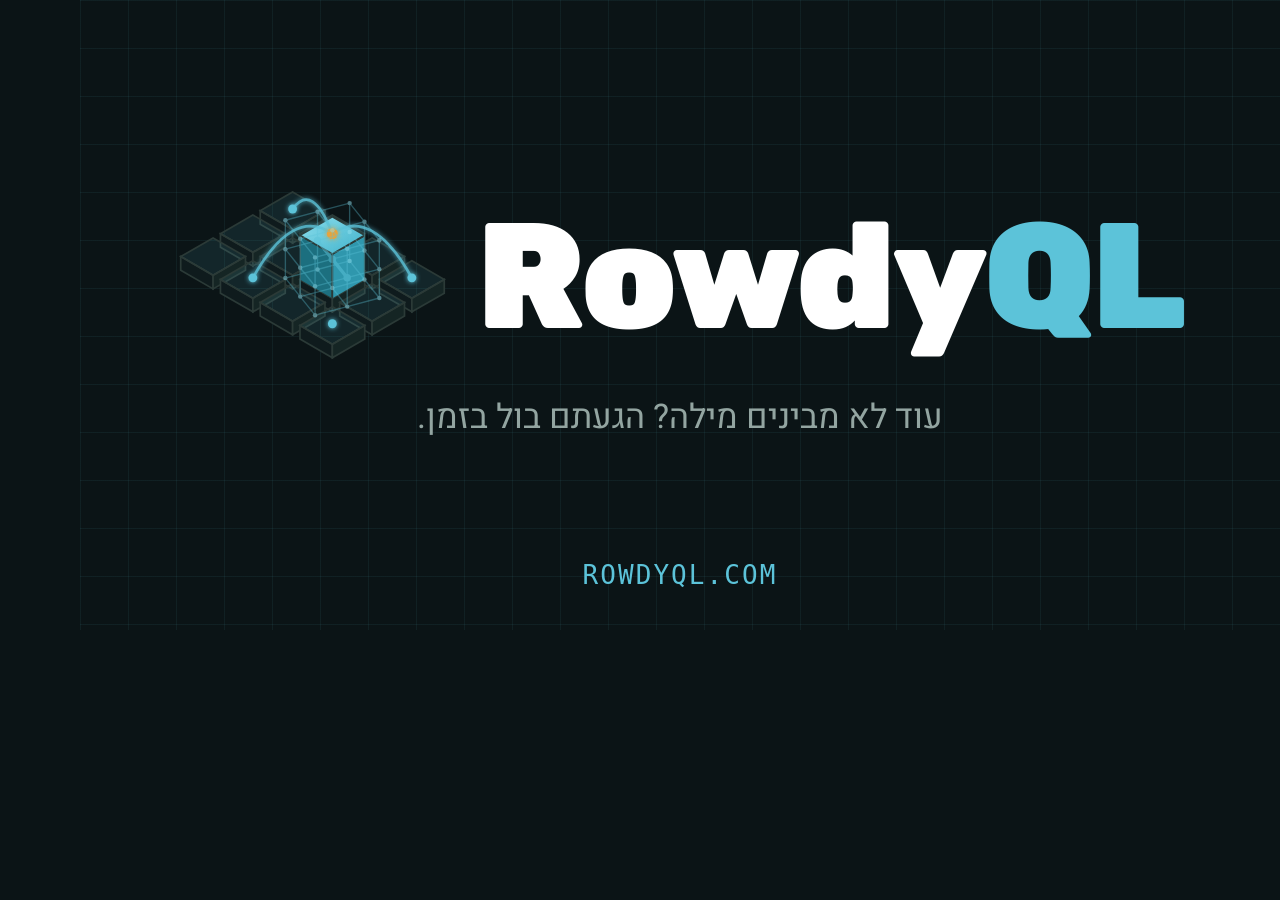
<file: og-src.html>
<!doctype html><html lang="he" dir="rtl"><head><meta charset="utf-8"><link rel="stylesheet" href="https://fonts.googleapis.com/css2?family=Rubik:wght@900&family=Heebo:wght@500&display=swap"><style>
body{margin:0;width:1200px;height:630px;background:#0B1416;color:#E6EEEC;font-family:Heebo,sans-serif;display:grid;place-items:center;overflow:hidden;position:relative}
.grid{position:absolute;inset:0;background-image:linear-gradient(rgba(92,195,217,.07) 1px,transparent 1px),linear-gradient(90deg,rgba(92,195,217,.07) 1px,transparent 1px);background-size:48px 48px}
.logo{display:flex;align-items:center;gap:28px;direction:ltr;position:relative}
:root{--iso-stroke:#2B3A37;--iso-top:rgba(92,195,217,.10);--iso-left:#0F1B1D;--iso-right:#152524;--iso-socket:rgba(92,195,217,.28);--iso-lift-l:#1C6F7F;--iso-lift-r:#2F97AD;--iso-line:#5CC3D9;--iso-dot:#8FE0EF;--iso-glow:url(#isoGlow)}
.logo svg{height:170px;width:auto;overflow:visible}
/* ==ISO-CSS== the mark: isometric table grid, one cell risen from its socket, a hologram lattice around it */
.iso .fc{stroke:var(--iso-stroke);stroke-width:1}
.iso .tp{fill:var(--iso-top)}.iso .lf{fill:var(--iso-left)}.iso .rt{fill:var(--iso-right)}
.iso .sk .tp{fill:var(--iso-socket)}
.iso .lft .tp{fill:url(#isoGrad)}.iso .lft .lf{fill:var(--iso-lift-l)}.iso .lft .rt{fill:var(--iso-lift-r)}
.iso .eg{fill:none;stroke:var(--iso-line);stroke-width:1.6;stroke-linecap:round;opacity:.85;filter:var(--iso-glow)}
.iso .nd{fill:var(--iso-line);filter:var(--iso-glow);transform-box:fill-box;transform-origin:center}
.iso .nd.am{fill:#E8A33A}
.iso .hl{opacity:.5}
.iso .hl line{stroke:var(--iso-line);stroke-width:.8;fill:none;opacity:.7}
.iso .hl circle{fill:var(--iso-dot)}
.iso .hl .hrow{stroke:var(--iso-line);stroke-width:2;fill:none}
.iso .a{opacity:0;transition:opacity .6s ease,transform .7s cubic-bezier(.2,.8,.2,1)}
.iso .a.in{opacity:1;transform:none}
.iso .gc.a{transform:translateY(10px);transition:opacity .3s ease,transform .42s cubic-bezier(.2,.8,.2,1)}
.iso .hl.a{opacity:0}.iso .hl.a.in{opacity:.5}
.iso .dr{stroke-dasharray:300;stroke-dashoffset:300;transition:stroke-dashoffset .75s ease}
.iso .dr.in{stroke-dashoffset:0}
.iso .pu:not(.a),.iso .pu.in{animation:npulse 1.8s ease-in-out infinite}
@keyframes npulse{50%{opacity:.45;transform:scale(.8)}}
/* ==/ISO-CSS== */

.wm{font-family:Rubik,sans-serif;font-weight:900;font-size:150px;letter-spacing:-.02em;color:#fff}.wm i{font-style:normal;color:#5CC3D9}
.tag{position:relative;margin-top:26px;font-size:34px;color:#93A5A1;text-align:center}
.url{position:absolute;bottom:40px;left:0;right:0;text-align:center;font:500 26px "IBM Plex Mono",Consolas,monospace;color:#5CC3D9;letter-spacing:.08em}
</style></head><body><div class="grid"></div><div><div class="logo"><svg class="mark" data-holo aria-hidden="true"></svg><span class="wm">Rowdy<i>QL</i></span></div><div class="tag">עוד לא מבינים מילה? הגעתם בול בזמן.</div></div><div class="url">ROWDYQL.COM</div><script>
/* ==HOLO== the mark, generated: isometric grid, the cell that rises out of its socket, and the rotating hologram lattice */
const HOLO = (() => {
  const CO = Math.cos(Math.PI / 6), SI = Math.sin(Math.PI / 6);
  const P = (x, y, z) => [(x - y) * CO, (x + y) * SI - z];
  const f = n => n.toFixed(2);
  const poly = (pts, cls) => '<polygon class="' + cls + '" points="' + pts.map(q => f(q[0]) + ',' + f(q[1])).join(' ') + '"/>';
  const box = (x, y, w, h, z, cls) => { const t = [P(x, y, z), P(x + w, y, z), P(x + w, y + w, z), P(x, y + w, z)]; const l = [P(x, y + w, z), P(x + w, y + w, z), P(x + w, y + w, z - h), P(x, y + w, z - h)]; const r = [P(x + w, y, z), P(x + w, y + w, z), P(x + w, y + w, z - h), P(x + w, y, z - h)]; return '<g class="' + cls + '">' + poly(l, 'fc lf') + poly(r, 'fc rt') + poly(t, 'fc tp') + '</g>'; };
  const cell = 22, gap = 5, cols = 4, rows = 3, LIFT = 26, OVER = 9, LI = 2, LJ = 1;
  const cx = LI * (cell + gap) + cell / 2, cy = LJ * (cell + gap) + cell / 2;
  const VIEW = '-68 0 160 100';
  function defs(){ const x = LI * (cell + gap), y = LJ * (cell + gap); const L = P(x, y + cell, 0), M = P(x + cell, y + cell, 0), R = P(x + cell, y, 0);
    return '<svg width="0" height="0" style="position:absolute" aria-hidden="true"><defs><filter id="isoGlow" x="-50%" y="-50%" width="200%" height="200%"><feGaussianBlur stdDeviation="1.6" result="b"/><feMerge><feMergeNode in="b"/><feMergeNode in="SourceGraphic"/></feMerge></filter><linearGradient id="isoGrad" x1="0" y1="0" x2="1" y2="1"><stop offset="0" stop-color="#8FE0EF"/><stop offset="1" stop-color="#3FB1C9"/></linearGradient><clipPath id="isoSocket"><polygon points="' + f(L[0]) + ',' + f(L[1]) + ' ' + f(M[0]) + ',' + f(M[1]) + ' ' + f(R[0]) + ',' + f(R[1]) + ' ' + f(R[0]) + ',-300 ' + f(L[0]) + ',-300"/></clipPath></defs></svg>'; }
  function build(anim){ let out = ''; const centers = {};
    for (let j = 0; j < rows; j++) for (let i = 0; i < cols; i++) { const x = i * (cell + gap), y = j * (cell + gap); const lift = (i === LI && j === LJ); centers[i + ',' + j] = P(x + cell / 2, y + cell / 2, 1);
      out += '<g class="gc' + (anim ? ' a' : '') + '" style="--d:' + (i * 150 + j * 25) + 'ms">' + box(x, y, cell, 8, 0, lift ? 'sk' : '') + '</g>';
      if (lift) out += '<g clip-path="url(#isoSocket)"><g class="lft lc" style="' + (anim ? 'opacity:0;transform:translateY(' + LIFT + 'px)' : '') + '">' + box(x, y, cell, 30, LIFT, 'lft') + '</g></g>'; }
    const top = P(cx, cy, LIFT + 1); const from = ['0,0', '3,0', '1,2', '3,2'];
    from.forEach((k, i) => { const a = centers[k]; out += '<path class="eg' + (anim ? ' dr' : '') + '" style="--d:' + (2360 + i * 90) + 'ms" d="M' + f(a[0]) + ',' + f(a[1]) + ' Q' + f((a[0] + top[0]) / 2) + ',' + f(Math.min(a[1], top[1]) - 16) + ' ' + f(top[0]) + ',' + f(top[1]) + '"/>'; });
    from.forEach((k, i) => { const c = centers[k]; out += '<circle class="nd pu' + (anim ? ' a' : '') + '" style="--d:' + (2610 + i * 60) + 'ms;animation-delay:' + (i * .3) + 's" cx="' + f(c[0]) + '" cy="' + f(c[1]) + '" r="2.6"/>'; });
    out += '<circle class="nd am' + (anim ? ' a' : '') + '" style="--d:2860ms" cx="' + f(top[0]) + '" cy="' + f(top[1]) + '" r="3.2"/>';
    out += '<g class="hl hgrp' + (anim ? ' a' : '') + '" style="--d:2960ms"></g>';
    return out; }
  function lattice(theta){ const n = 3, d = 17, zBase = LIFT - 31, half = (n - 1) * d / 2; const pts = [];
    for (let z = 0; z < n; z++) for (let y = 0; y < n; y++) for (let x = 0; x < n; x++) { const lx = x * d - half, ly = y * d - half; const rx = lx * Math.cos(theta) - ly * Math.sin(theta), ry = lx * Math.sin(theta) + ly * Math.cos(theta); pts.push({ x, y, z, p: P(cx + rx, cy + ry, zBase + z * d) }); }
    const at = (x, y, z) => pts[z * n * n + y * n + x]; let out = '';
    pts.forEach(q => { [[1,0,0],[0,1,0],[0,0,1]].forEach(dv => { if (q.x + dv[0] < n && q.y + dv[1] < n && q.z + dv[2] < n) { const b = at(q.x + dv[0], q.y + dv[1], q.z + dv[2]); out += '<line x1="' + f(q.p[0]) + '" y1="' + f(q.p[1]) + '" x2="' + f(b.p[0]) + '" y2="' + f(b.p[1]) + '"/>'; } }); });
    const row = [at(0, 1, 1), at(1, 1, 1), at(2, 1, 1)]; out += '<polyline class="hrow" points="' + row.map(r => f(r.p[0]) + ',' + f(r.p[1])).join(' ') + '"/>';
    pts.forEach(q => { const on = q.y === 1 && q.z === 1; out += '<circle cx="' + f(q.p[0]) + '" cy="' + f(q.p[1]) + '" r="' + (on ? 2.2 : 1.3) + '"' + (on ? ' style="fill:var(--iso-line)"' : '') + '/>'; });
    return out; }
  const reduce = matchMedia('(prefers-reduced-motion: reduce)').matches; const spinning = []; let raf = 0, last = 0;
  function spin(now){ raf = requestAnimationFrame(spin); if (now - last < 33 || document.hidden) return; last = now;
    for (let i = spinning.length - 1; i >= 0; i--) { const g = spinning[i]; if (!g.isConnected) { spinning.splice(i, 1); continue; } if (g.checkVisibility && !g.checkVisibility()) continue; g.innerHTML = lattice((now - g._t0) * 0.00032); }
    if (!spinning.length) { cancelAnimationFrame(raf); raf = 0; } }
  function mount(svg, anim){ if (!svg || svg.dataset.mounted) return svg; svg.dataset.mounted = '1'; svg.setAttribute('viewBox', VIEW); svg.classList.add('iso'); svg.innerHTML = build(anim);
    const g = svg.querySelector('.hgrp'); g._t0 = performance.now(); if (reduce) g.innerHTML = lattice(.4); else { g.innerHTML = lattice(0); spinning.push(g); if (!raf) raf = requestAnimationFrame(spin); } return svg; }
  function mountAll(root){ (root || document).querySelectorAll('svg[data-holo]').forEach(sv => mount(sv, sv.dataset.holo === 'anim')); }
  /* the intro: grid lands in column triplets, the cell pushes out of its socket (exponential thrust, coast, settle), then the wiring and the hologram */
  function play(svg){ if (!svg) return;
    svg.querySelectorAll('.a, .dr').forEach(e => { const d = parseInt(e.style.getPropertyValue('--d') || '0') || 0; setTimeout(() => e.classList.add('in'), 80 + d); });
    const cellG = svg.querySelector('.lc'); if (!cellG) return; const t0 = performance.now() + 960; const TA = 700, TB = 230, TC = 460, H = LIFT + OVER;
    const step = () => { const t = performance.now() - t0;
      if (t < 0) { cellG.style.opacity = Math.max(0, Math.min(1, (t + 420) / 320)).toFixed(2); requestAnimationFrame(step); return; } cellG.style.opacity = 1;
      let h; if (t < TA) { const u = t / TA; h = .8 * H * (Math.exp(3.2 * u) - 1) / (Math.exp(3.2) - 1); }
      else if (t < TA + TB) { const u = (t - TA) / TB; h = .8 * H + .2 * H * (1 - (1 - u) * (1 - u)); }
      else if (t < TA + TB + TC) { const u = (t - TA - TB) / TC; const e = u < .5 ? 2 * u * u : 1 - Math.pow(-2 * u + 2, 2) / 2; h = H - OVER * e; }
      else h = LIFT;
      cellG.style.transform = 'translateY(' + (LIFT - h).toFixed(2) + 'px)'; if (t < TA + TB + TC + 50) requestAnimationFrame(step); };
    requestAnimationFrame(step); }
  if (!document.getElementById('isoGlow')) document.body.insertAdjacentHTML('afterbegin', defs());
  mountAll();
  return { mount, mountAll, play };
})();
/* ==/HOLO== */
</script></body></html>
</file>
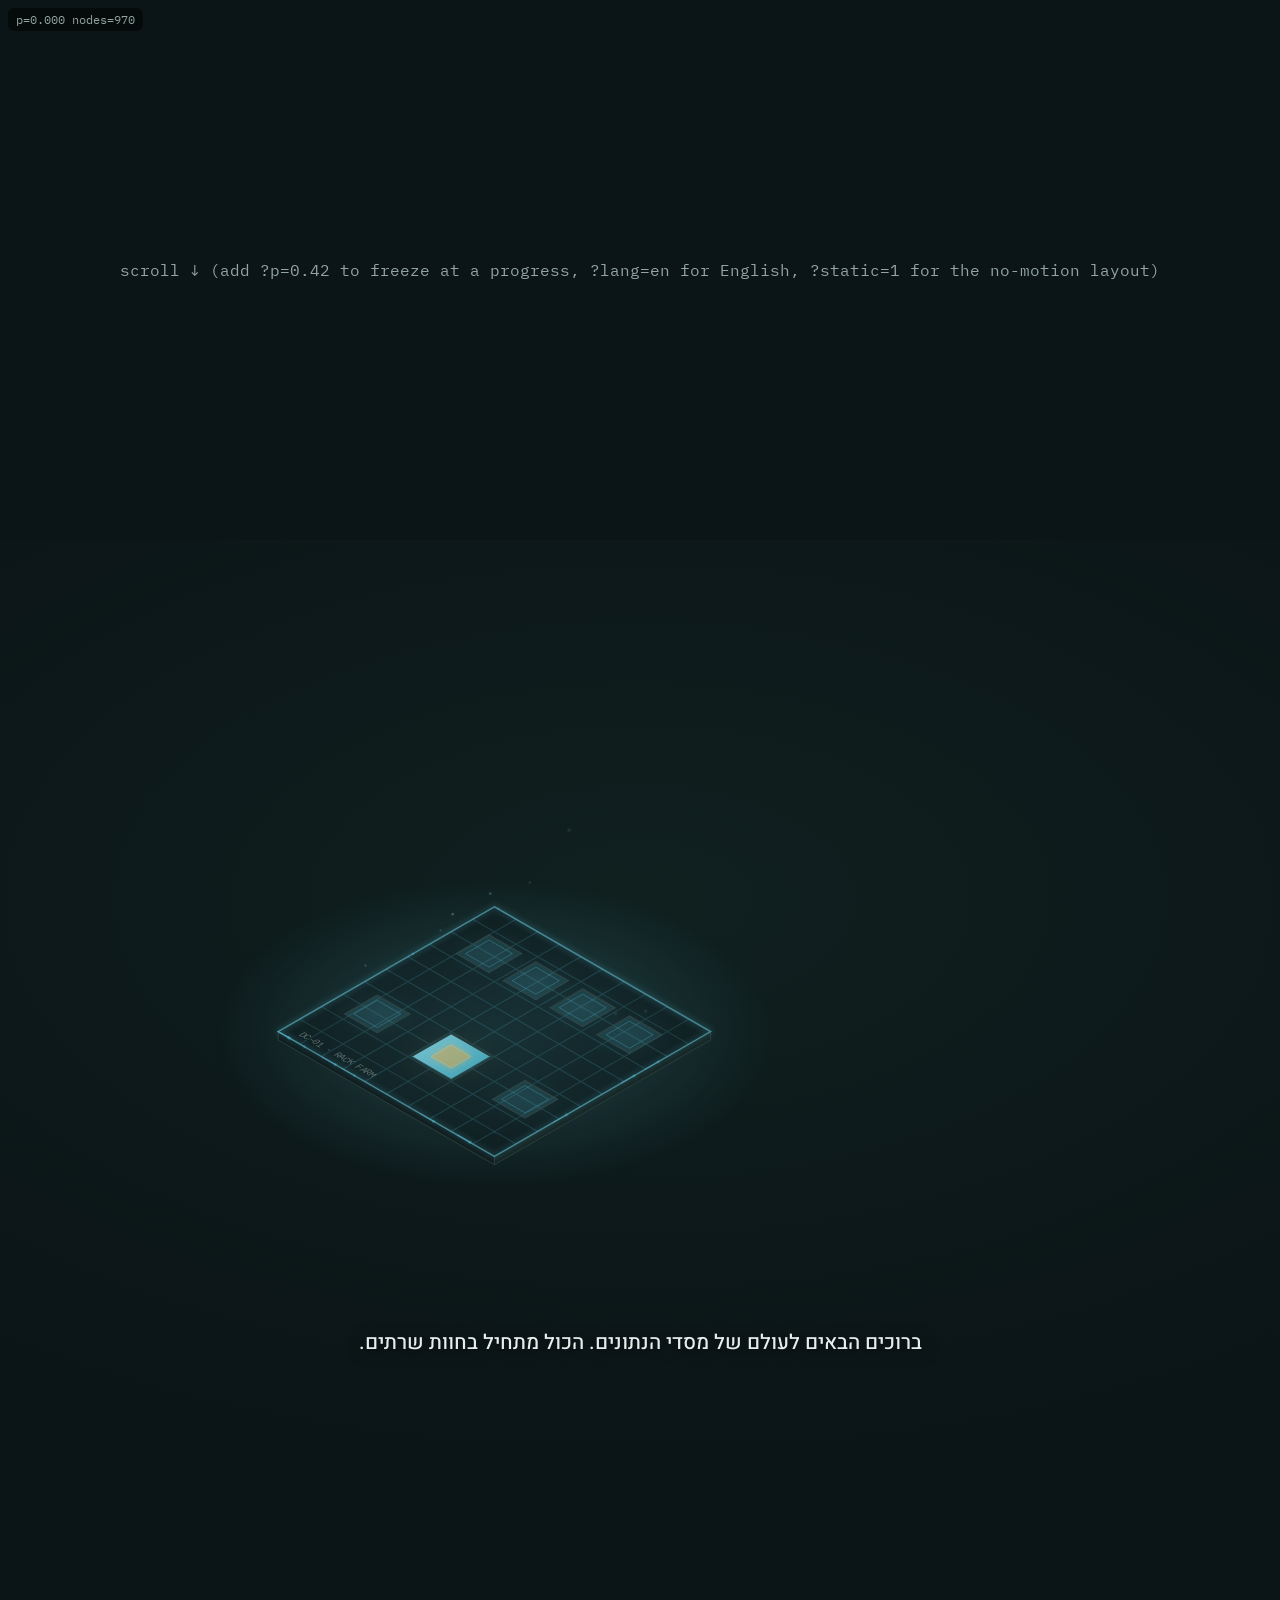
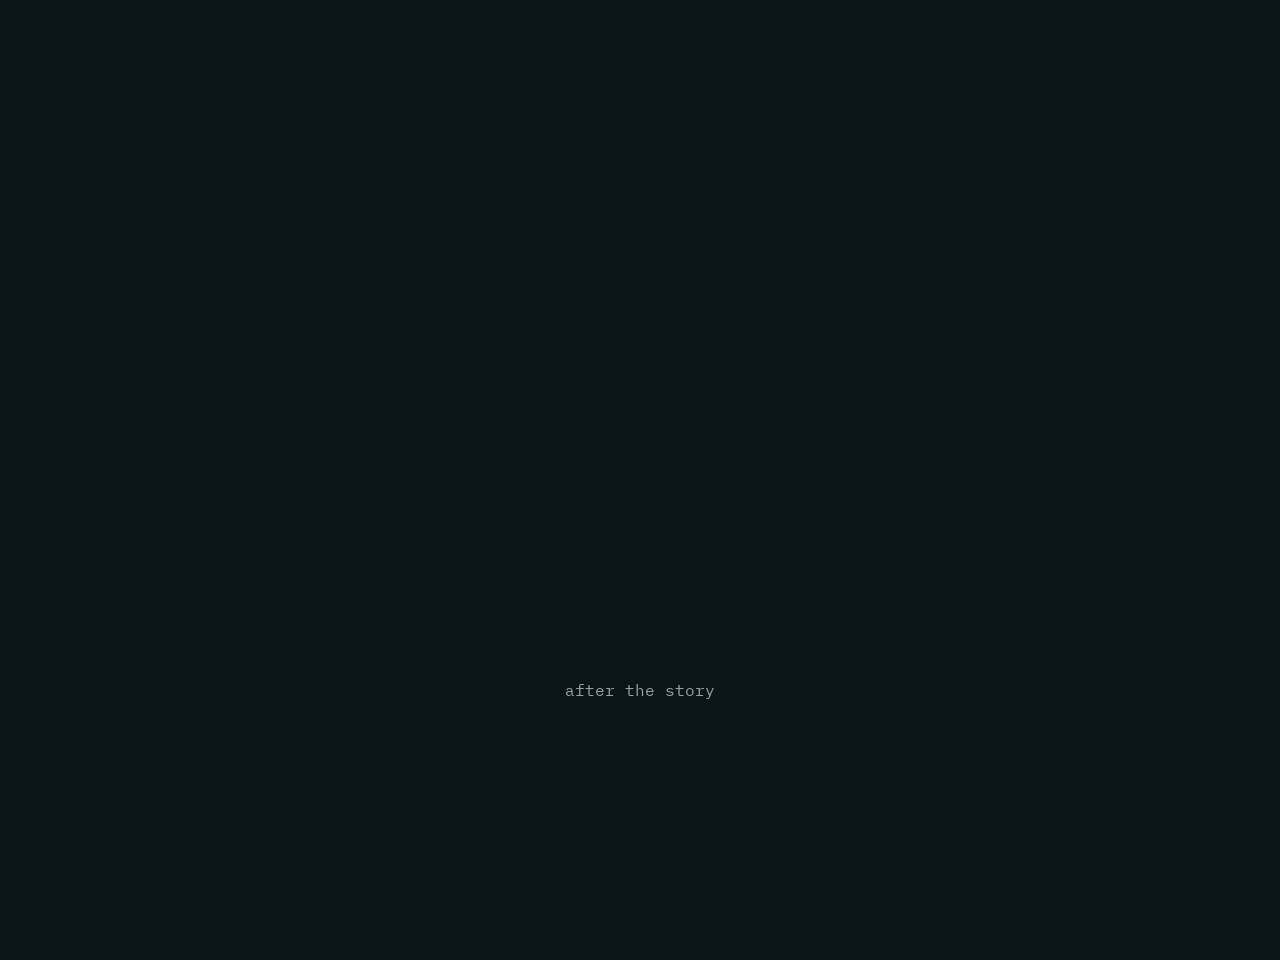
<file: world/preview.html>
<!doctype html>
<html lang="he" dir="rtl">
<head>
<meta charset="utf-8"><meta name="viewport" content="width=device-width, initial-scale=1">
<title>Story preview</title>
<link rel="stylesheet" href="https://fonts.googleapis.com/css2?family=Rubik:wght@700;800;900&family=Heebo:wght@400;500;700&family=IBM+Plex+Mono:wght@400;500&display=swap">
<link rel="stylesheet" href="story.css">
<style>
body{margin:0;background:#0B1416;color:#E6EEEC;font-family:Heebo,sans-serif}
.spacer{height:60vh;display:grid;place-items:center;color:#93A5A1;font-family:"IBM Plex Mono",monospace}
.gbtn{font:inherit;border:1px solid #2B3A37;background:#172120;color:#E6EEEC;border-radius:10px;padding:.7rem 1.2rem;font-size:1rem;cursor:pointer;min-height:44px}
.gbtn.primary{background:#5CC3D9;color:#0B1A1E;border-color:#5CC3D9;font-weight:700}
#hud{position:fixed;top:8px;left:8px;z-index:9;font:12px "IBM Plex Mono",monospace;color:#93A5A1;background:rgba(0,0,0,.5);padding:4px 8px;border-radius:6px;direction:ltr}
</style>
</head>
<body>
<div id="hud">p=0.000</div>
<div class="spacer">scroll ↓ (add ?p=0.42 to freeze at a progress, ?lang=en for English, ?static=1 for the no-motion layout)</div>
<section class="story" id="story" aria-label="Story">
  <div class="story-track">
    <div class="story-stage">
      <div class="story-end"><button type="button" class="gbtn primary" id="ctaUp3">פותחים חשבון, דקה אחת</button></div>
    </div>
  </div>
</section>
<div class="spacer">after the story</div>
<script>
const q = new URLSearchParams(location.search); var lang = q.get('lang') === 'en' ? 'en' : 'he';
if (lang === 'en') { document.documentElement.lang = 'en'; document.documentElement.dir = 'ltr'; document.getElementById('ctaUp3').textContent = 'Create an account, one minute'; }
</script>
<script src="engine.js"></script>
<script src="ch1_farm.js"></script>
<script src="ch2_links.js"></script>
<script src="ch3_queries.js"></script>
<script src="ambient.js"></script>
<script src="ch5_client.js"></script>
<script>
const force = q.get('p') != null ? parseFloat(q.get('p')) : null;
STORY.init(document.getElementById('story'), { force, static: q.get('static') === '1', beats: [{ p: 0, cap: 'farm' }, { p: .21, cap: 'farm' }, { p: .366, cap: 'links' }, { p: .431, cap: 'links' }, { p: .505, cap: 'queries' }, { p: .6636, cap: 'queries', dur: 5200 }, { p: .675, cap: 'ambient' }, { p: .88, cap: 'client' }, { p: 1, cap: null }] });
const hud = document.getElementById('hud');
setInterval(() => { const r = document.querySelector('.story-track').getBoundingClientRect(); const st = STORY.state(); const p = force != null ? force : st.pShown; hud.textContent = 'p=' + p.toFixed(3) + '  nodes=' + document.querySelectorAll('.story svg *').length; }, 250);
if (force != null) window.scrollTo(0, document.querySelector('.story-track').offsetTop + 10);
</script>
</body>
</html>
</file>
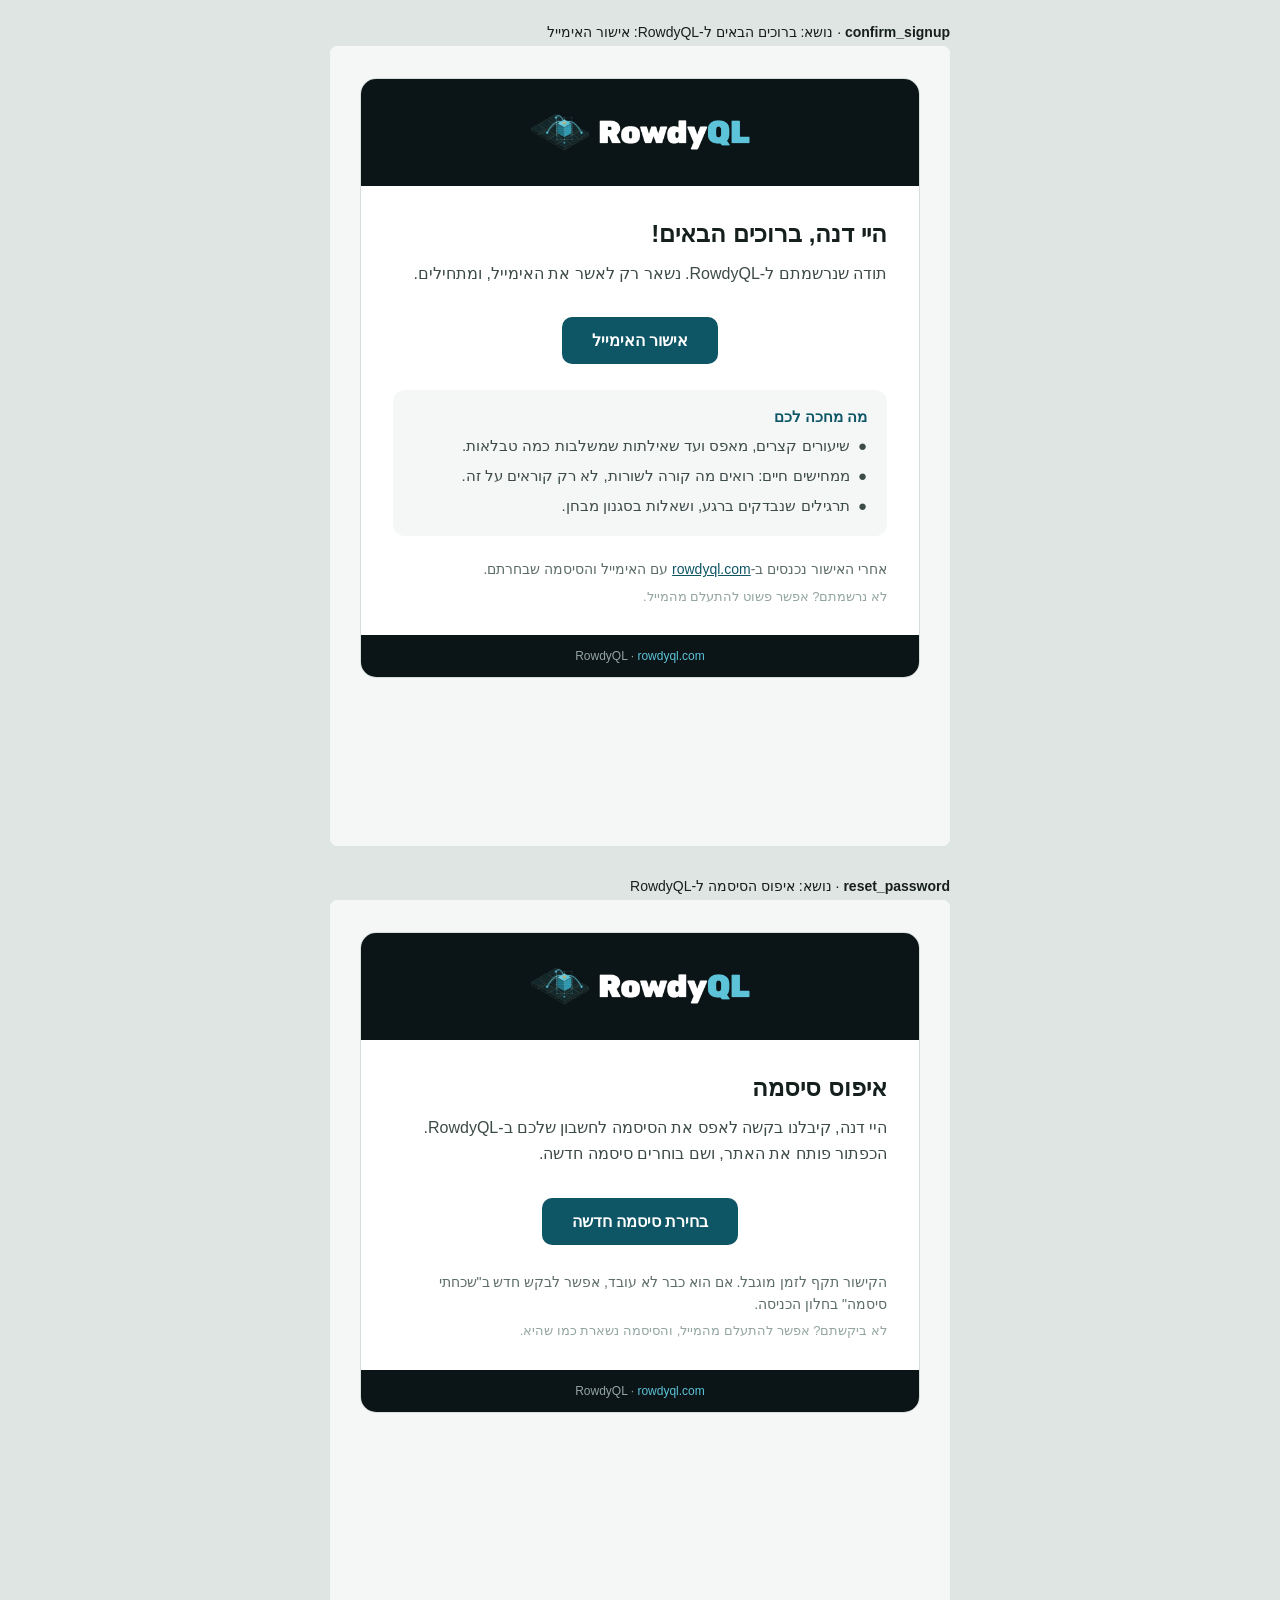
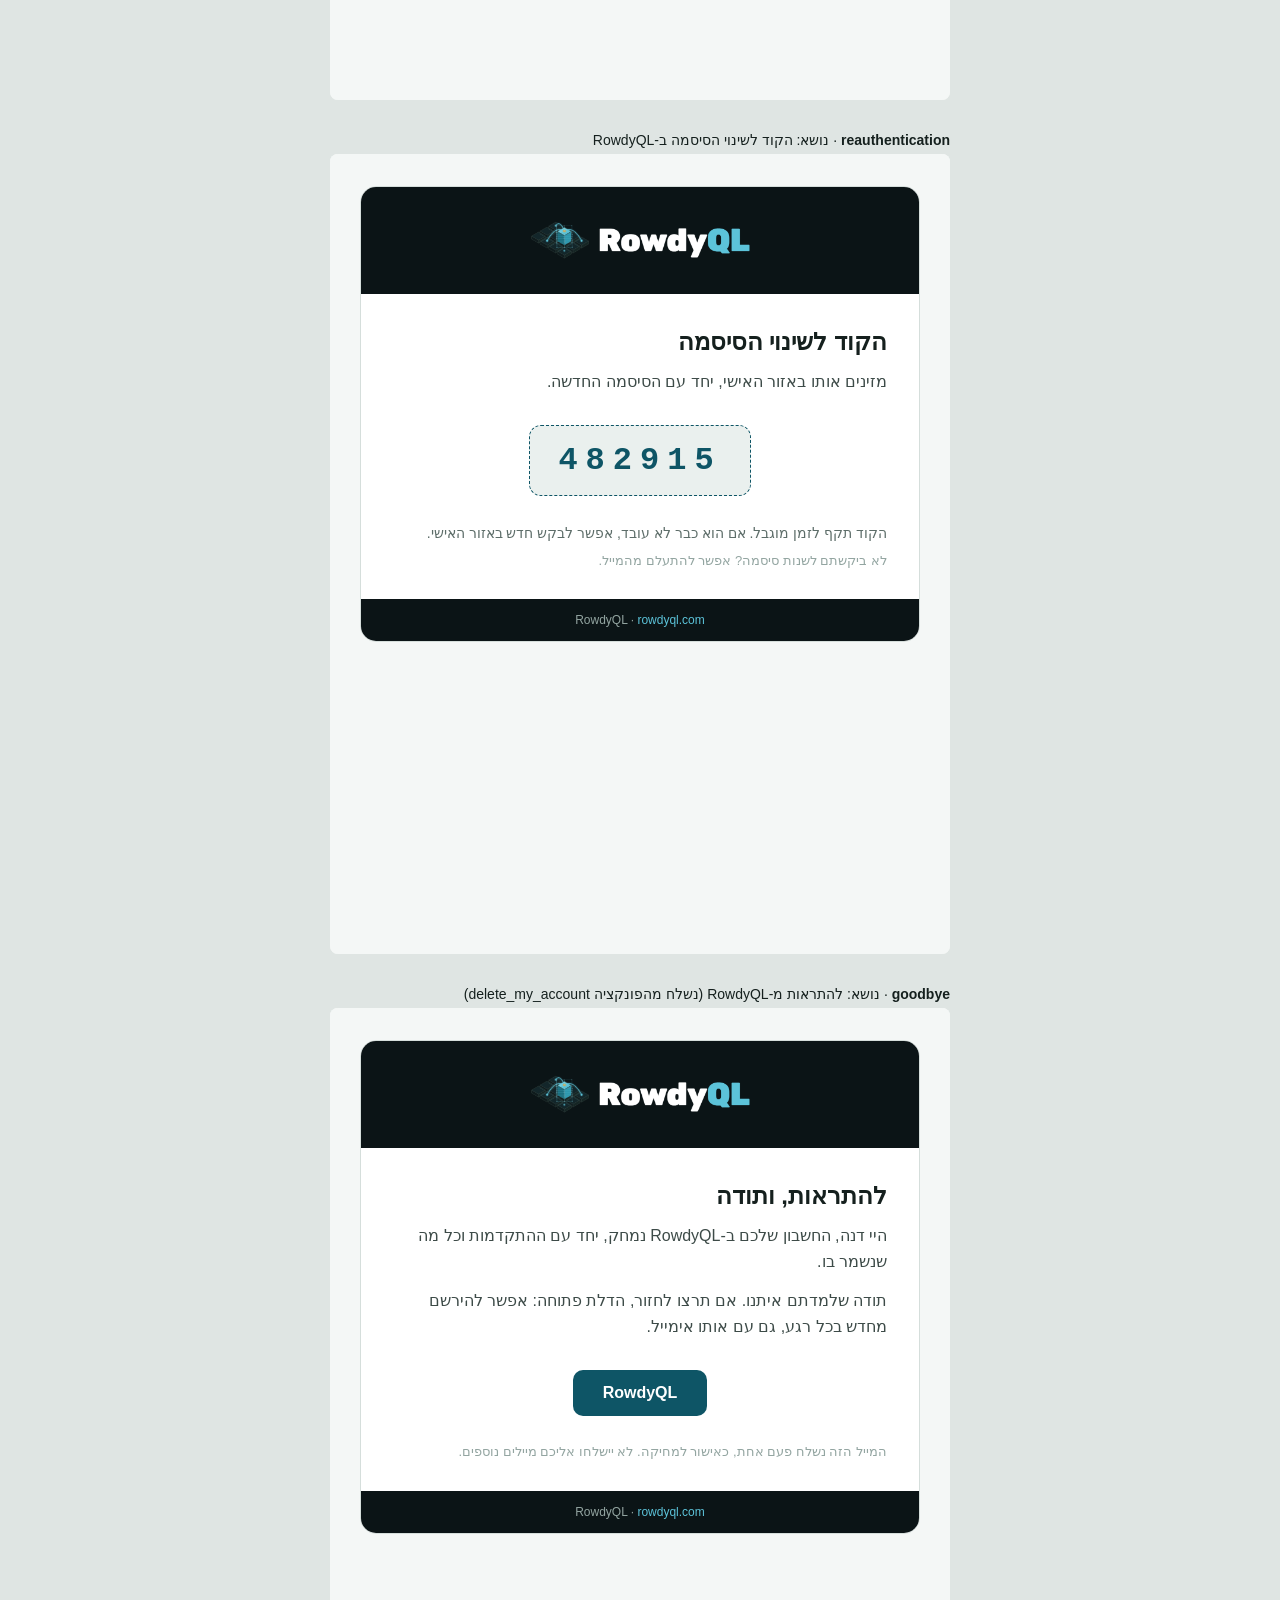
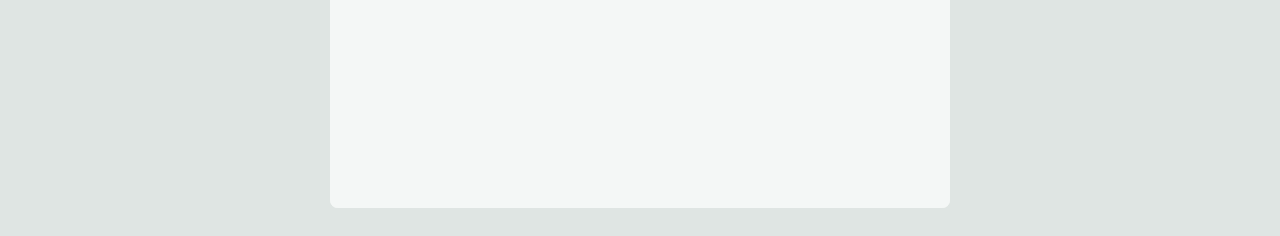
<file: supabase/email/preview.html>
<!doctype html><html lang="he" dir="rtl"><head><meta charset="utf-8"><title>RowdyQL emails</title><style>body{margin:0;background:#dfe5e3;font-family:Arial,sans-serif;display:flex;flex-direction:column;align-items:center;gap:28px;padding:24px}section{width:620px}.subj{margin:0 0 6px;font-size:14px;color:#15201E}iframe{width:620px;height:800px;border:0;border-radius:8px;background:#F4F7F6}</style></head><body><section><p class="subj"><b>confirm_signup</b> · נושא: ברוכים הבאים ל-RowdyQL: אישור האימייל</p><iframe srcdoc="<!doctype html>
<html lang=&quot;he&quot; dir=&quot;rtl&quot;>
<head>
<meta charset=&quot;utf-8&quot;>
<meta name=&quot;viewport&quot; content=&quot;width=device-width,initial-scale=1&quot;>
<meta name=&quot;color-scheme&quot; content=&quot;light&quot;>
<meta name=&quot;supported-color-schemes&quot; content=&quot;light&quot;>
<title>RowdyQL</title>
</head>
<body style=&quot;margin:0;padding:0;background:#F4F7F6;&quot;>
<div style=&quot;display:none;max-height:0;overflow:hidden;opacity:0;color:transparent;&quot;>נשאר רק לאשר את האימייל, ומתחילים.</div>
<table role=&quot;presentation&quot; width=&quot;100%&quot; cellpadding=&quot;0&quot; cellspacing=&quot;0&quot; border=&quot;0&quot; style=&quot;background:#F4F7F6;&quot;>
<tr><td align=&quot;center&quot; style=&quot;padding:32px 16px;&quot;>
  <table role=&quot;presentation&quot; width=&quot;100%&quot; cellpadding=&quot;0&quot; cellspacing=&quot;0&quot; border=&quot;0&quot; style=&quot;max-width:560px;background:#FFFFFF;border:1px solid #D5DEDB;border-radius:16px;overflow:hidden;&quot;>
    <tr><td align=&quot;center&quot; bgcolor=&quot;#0B1416&quot; style=&quot;background:#0B1416;padding:26px 24px;&quot;>
      <a href=&quot;https://rowdyql.com&quot; style=&quot;text-decoration:none;&quot;><img src=&quot;../../email-logo.png&quot; width=&quot;240&quot; alt=&quot;RowdyQL&quot; style=&quot;display:block;border:0;width:240px;max-width:100%;height:auto;color:#FFFFFF;font-family:Arial,Helvetica,sans-serif;font-size:24px;font-weight:bold;&quot;></a>
    </td></tr>
    <tr><td dir=&quot;rtl&quot; style=&quot;padding:32px 32px 6px;font-family:Arial,Helvetica,sans-serif;text-align:right;color:#15201E;&quot;>
      <h1 style=&quot;margin:0 0 12px;font-size:24px;line-height:1.3;&quot;>היי דנה, ברוכים הבאים!</h1>
      <p style=&quot;margin:0;font-size:16px;line-height:1.65;color:#3D4B48;&quot;>תודה שנרשמתם ל-RowdyQL. נשאר רק לאשר את האימייל, ומתחילים.</p>
    </td></tr>
    <tr><td align=&quot;center&quot; style=&quot;padding:24px 32px 26px;&quot;>
      <table role=&quot;presentation&quot; cellpadding=&quot;0&quot; cellspacing=&quot;0&quot; border=&quot;0&quot;><tr><td align=&quot;center&quot; bgcolor=&quot;#0E5566&quot; style=&quot;border-radius:10px;&quot;>
        <a href=&quot;#&quot; style=&quot;display:inline-block;padding:14px 30px;font-family:Arial,Helvetica,sans-serif;font-size:16px;font-weight:bold;color:#FFFFFF;text-decoration:none;border-radius:10px;&quot;>אישור האימייל</a>
      </td></tr></table>
    </td></tr>
    <tr><td dir=&quot;rtl&quot; style=&quot;padding:0 32px 22px;font-family:Arial,Helvetica,sans-serif;text-align:right;color:#15201E;&quot;>
      <table role=&quot;presentation&quot; width=&quot;100%&quot; cellpadding=&quot;0&quot; cellspacing=&quot;0&quot; border=&quot;0&quot; style=&quot;background:#F4F7F6;border-radius:12px;&quot;>
        <tr><td dir=&quot;rtl&quot; style=&quot;padding:18px 20px;font-family:Arial,Helvetica,sans-serif;text-align:right;&quot;>
          <p style=&quot;margin:0 0 8px;font-size:15px;font-weight:bold;color:#0E5566;&quot;>מה מחכה לכם</p>
          <p style=&quot;margin:0 0 6px;font-size:15px;line-height:1.6;color:#3D4B48;&quot;>&amp;#9679;&amp;nbsp; שיעורים קצרים, מאפס ועד שאילתות שמשלבות כמה טבלאות.</p>
          <p style=&quot;margin:0 0 6px;font-size:15px;line-height:1.6;color:#3D4B48;&quot;>&amp;#9679;&amp;nbsp; ממחישים חיים: רואים מה קורה לשורות, לא רק קוראים על זה.</p>
          <p style=&quot;margin:0;font-size:15px;line-height:1.6;color:#3D4B48;&quot;>&amp;#9679;&amp;nbsp; תרגילים שנבדקים ברגע, ושאלות בסגנון מבחן.</p>
        </td></tr>
      </table>
    </td></tr>
    <tr><td dir=&quot;rtl&quot; style=&quot;padding:0 32px 28px;font-family:Arial,Helvetica,sans-serif;text-align:right;&quot;>
      <p style=&quot;margin:0 0 6px;font-size:14px;line-height:1.6;color:#5D6D69;&quot;>אחרי האישור נכנסים ב-<a href=&quot;https://rowdyql.com&quot; style=&quot;color:#0E5566;&quot;>rowdyql.com</a> עם האימייל והסיסמה שבחרתם.</p>
      <p style=&quot;margin:0;font-size:13px;line-height:1.6;color:#93A5A1;&quot;>לא נרשמתם? אפשר פשוט להתעלם מהמייל.</p>
    </td></tr>
    <tr><td align=&quot;center&quot; bgcolor=&quot;#0B1416&quot; style=&quot;background:#0B1416;padding:14px 16px;font-family:Arial,Helvetica,sans-serif;font-size:12px;color:#93A5A1;&quot;>
      RowdyQL &amp;middot; <a href=&quot;https://rowdyql.com&quot; style=&quot;color:#5CC3D9;text-decoration:none;&quot;>rowdyql.com</a>
    </td></tr>
  </table>
</td></tr>
</table>
</body>
</html>
"></iframe></section><section><p class="subj"><b>reset_password</b> · נושא: איפוס הסיסמה ל-RowdyQL</p><iframe srcdoc="<!doctype html>
<html lang=&quot;he&quot; dir=&quot;rtl&quot;>
<head>
<meta charset=&quot;utf-8&quot;>
<meta name=&quot;viewport&quot; content=&quot;width=device-width,initial-scale=1&quot;>
<meta name=&quot;color-scheme&quot; content=&quot;light&quot;>
<meta name=&quot;supported-color-schemes&quot; content=&quot;light&quot;>
<title>RowdyQL</title>
</head>
<body style=&quot;margin:0;padding:0;background:#F4F7F6;&quot;>
<div style=&quot;display:none;max-height:0;overflow:hidden;opacity:0;color:transparent;&quot;>קישור לבחירת סיסמה חדשה.</div>
<table role=&quot;presentation&quot; width=&quot;100%&quot; cellpadding=&quot;0&quot; cellspacing=&quot;0&quot; border=&quot;0&quot; style=&quot;background:#F4F7F6;&quot;>
<tr><td align=&quot;center&quot; style=&quot;padding:32px 16px;&quot;>
  <table role=&quot;presentation&quot; width=&quot;100%&quot; cellpadding=&quot;0&quot; cellspacing=&quot;0&quot; border=&quot;0&quot; style=&quot;max-width:560px;background:#FFFFFF;border:1px solid #D5DEDB;border-radius:16px;overflow:hidden;&quot;>
    <tr><td align=&quot;center&quot; bgcolor=&quot;#0B1416&quot; style=&quot;background:#0B1416;padding:26px 24px;&quot;>
      <a href=&quot;https://rowdyql.com&quot; style=&quot;text-decoration:none;&quot;><img src=&quot;../../email-logo.png&quot; width=&quot;240&quot; alt=&quot;RowdyQL&quot; style=&quot;display:block;border:0;width:240px;max-width:100%;height:auto;color:#FFFFFF;font-family:Arial,Helvetica,sans-serif;font-size:24px;font-weight:bold;&quot;></a>
    </td></tr>
    <tr><td dir=&quot;rtl&quot; style=&quot;padding:32px 32px 6px;font-family:Arial,Helvetica,sans-serif;text-align:right;color:#15201E;&quot;>
      <h1 style=&quot;margin:0 0 12px;font-size:24px;line-height:1.3;&quot;>איפוס סיסמה</h1>
      <p style=&quot;margin:0;font-size:16px;line-height:1.65;color:#3D4B48;&quot;>היי דנה, קיבלנו בקשה לאפס את הסיסמה לחשבון שלכם ב-RowdyQL. הכפתור פותח את האתר, ושם בוחרים סיסמה חדשה.</p>
    </td></tr>
    <tr><td align=&quot;center&quot; style=&quot;padding:24px 32px 26px;&quot;>
      <table role=&quot;presentation&quot; cellpadding=&quot;0&quot; cellspacing=&quot;0&quot; border=&quot;0&quot;><tr><td align=&quot;center&quot; bgcolor=&quot;#0E5566&quot; style=&quot;border-radius:10px;&quot;>
        <a href=&quot;#&quot; style=&quot;display:inline-block;padding:14px 30px;font-family:Arial,Helvetica,sans-serif;font-size:16px;font-weight:bold;color:#FFFFFF;text-decoration:none;border-radius:10px;&quot;>בחירת סיסמה חדשה</a>
      </td></tr></table>
    </td></tr>
    <tr><td dir=&quot;rtl&quot; style=&quot;padding:0 32px 28px;font-family:Arial,Helvetica,sans-serif;text-align:right;&quot;>
      <p style=&quot;margin:0 0 6px;font-size:14px;line-height:1.6;color:#5D6D69;&quot;>הקישור תקף לזמן מוגבל. אם הוא כבר לא עובד, אפשר לבקש חדש ב&amp;quot;שכחתי סיסמה&amp;quot; בחלון הכניסה.</p>
      <p style=&quot;margin:0;font-size:13px;line-height:1.6;color:#93A5A1;&quot;>לא ביקשתם? אפשר להתעלם מהמייל, והסיסמה נשארת כמו שהיא.</p>
    </td></tr>
    <tr><td align=&quot;center&quot; bgcolor=&quot;#0B1416&quot; style=&quot;background:#0B1416;padding:14px 16px;font-family:Arial,Helvetica,sans-serif;font-size:12px;color:#93A5A1;&quot;>
      RowdyQL &amp;middot; <a href=&quot;https://rowdyql.com&quot; style=&quot;color:#5CC3D9;text-decoration:none;&quot;>rowdyql.com</a>
    </td></tr>
  </table>
</td></tr>
</table>
</body>
</html>
"></iframe></section><section><p class="subj"><b>reauthentication</b> · נושא: הקוד לשינוי הסיסמה ב-RowdyQL</p><iframe srcdoc="<!doctype html>
<html lang=&quot;he&quot; dir=&quot;rtl&quot;>
<head>
<meta charset=&quot;utf-8&quot;>
<meta name=&quot;viewport&quot; content=&quot;width=device-width,initial-scale=1&quot;>
<meta name=&quot;color-scheme&quot; content=&quot;light&quot;>
<meta name=&quot;supported-color-schemes&quot; content=&quot;light&quot;>
<title>RowdyQL</title>
</head>
<body style=&quot;margin:0;padding:0;background:#F4F7F6;&quot;>
<div style=&quot;display:none;max-height:0;overflow:hidden;opacity:0;color:transparent;&quot;>הקוד לשינוי הסיסמה בפנים.</div>
<table role=&quot;presentation&quot; width=&quot;100%&quot; cellpadding=&quot;0&quot; cellspacing=&quot;0&quot; border=&quot;0&quot; style=&quot;background:#F4F7F6;&quot;>
<tr><td align=&quot;center&quot; style=&quot;padding:32px 16px;&quot;>
  <table role=&quot;presentation&quot; width=&quot;100%&quot; cellpadding=&quot;0&quot; cellspacing=&quot;0&quot; border=&quot;0&quot; style=&quot;max-width:560px;background:#FFFFFF;border:1px solid #D5DEDB;border-radius:16px;overflow:hidden;&quot;>
    <tr><td align=&quot;center&quot; bgcolor=&quot;#0B1416&quot; style=&quot;background:#0B1416;padding:26px 24px;&quot;>
      <a href=&quot;https://rowdyql.com&quot; style=&quot;text-decoration:none;&quot;><img src=&quot;../../email-logo.png&quot; width=&quot;240&quot; alt=&quot;RowdyQL&quot; style=&quot;display:block;border:0;width:240px;max-width:100%;height:auto;color:#FFFFFF;font-family:Arial,Helvetica,sans-serif;font-size:24px;font-weight:bold;&quot;></a>
    </td></tr>
    <tr><td dir=&quot;rtl&quot; style=&quot;padding:32px 32px 6px;font-family:Arial,Helvetica,sans-serif;text-align:right;color:#15201E;&quot;>
      <h1 style=&quot;margin:0 0 12px;font-size:24px;line-height:1.3;&quot;>הקוד לשינוי הסיסמה</h1>
      <p style=&quot;margin:0;font-size:16px;line-height:1.65;color:#3D4B48;&quot;>מזינים אותו באזור האישי, יחד עם הסיסמה החדשה.</p>
    </td></tr>
    <tr><td align=&quot;center&quot; style=&quot;padding:24px 32px 26px;&quot;>
      <table role=&quot;presentation&quot; cellpadding=&quot;0&quot; cellspacing=&quot;0&quot; border=&quot;0&quot;><tr><td align=&quot;center&quot; style=&quot;background:#EAF0EE;border:1px dashed #0E5566;border-radius:12px;padding:16px 28px;&quot;>
        <span dir=&quot;ltr&quot; style=&quot;font-family:'Courier New',Courier,monospace;font-size:32px;font-weight:bold;letter-spacing:8px;color:#0E5566;&quot;>482915</span>
      </td></tr></table>
    </td></tr>
    <tr><td dir=&quot;rtl&quot; style=&quot;padding:0 32px 28px;font-family:Arial,Helvetica,sans-serif;text-align:right;&quot;>
      <p style=&quot;margin:0 0 6px;font-size:14px;line-height:1.6;color:#5D6D69;&quot;>הקוד תקף לזמן מוגבל. אם הוא כבר לא עובד, אפשר לבקש חדש באזור האישי.</p>
      <p style=&quot;margin:0;font-size:13px;line-height:1.6;color:#93A5A1;&quot;>לא ביקשתם לשנות סיסמה? אפשר להתעלם מהמייל.</p>
    </td></tr>
    <tr><td align=&quot;center&quot; bgcolor=&quot;#0B1416&quot; style=&quot;background:#0B1416;padding:14px 16px;font-family:Arial,Helvetica,sans-serif;font-size:12px;color:#93A5A1;&quot;>
      RowdyQL &amp;middot; <a href=&quot;https://rowdyql.com&quot; style=&quot;color:#5CC3D9;text-decoration:none;&quot;>rowdyql.com</a>
    </td></tr>
  </table>
</td></tr>
</table>
</body>
</html>
"></iframe></section><section><p class="subj"><b>goodbye</b> · נושא: להתראות מ-RowdyQL (נשלח מהפונקציה delete_my_account)</p><iframe srcdoc="<!doctype html>
<html lang=&quot;he&quot; dir=&quot;rtl&quot;>
<head>
<meta charset=&quot;utf-8&quot;>
<meta name=&quot;viewport&quot; content=&quot;width=device-width,initial-scale=1&quot;>
<meta name=&quot;color-scheme&quot; content=&quot;light&quot;>
<meta name=&quot;supported-color-schemes&quot; content=&quot;light&quot;>
<title>RowdyQL</title>
</head>
<body style=&quot;margin:0;padding:0;background:#F4F7F6;&quot;>
<div style=&quot;display:none;max-height:0;overflow:hidden;opacity:0;color:transparent;&quot;>החשבון נמחק. תודה שלמדתם איתנו.</div>
<table role=&quot;presentation&quot; width=&quot;100%&quot; cellpadding=&quot;0&quot; cellspacing=&quot;0&quot; border=&quot;0&quot; style=&quot;background:#F4F7F6;&quot;>
<tr><td align=&quot;center&quot; style=&quot;padding:32px 16px;&quot;>
  <table role=&quot;presentation&quot; width=&quot;100%&quot; cellpadding=&quot;0&quot; cellspacing=&quot;0&quot; border=&quot;0&quot; style=&quot;max-width:560px;background:#FFFFFF;border:1px solid #D5DEDB;border-radius:16px;overflow:hidden;&quot;>
    <tr><td align=&quot;center&quot; bgcolor=&quot;#0B1416&quot; style=&quot;background:#0B1416;padding:26px 24px;&quot;>
      <a href=&quot;https://rowdyql.com&quot; style=&quot;text-decoration:none;&quot;><img src=&quot;../../email-logo.png&quot; width=&quot;240&quot; alt=&quot;RowdyQL&quot; style=&quot;display:block;border:0;width:240px;max-width:100%;height:auto;color:#FFFFFF;font-family:Arial,Helvetica,sans-serif;font-size:24px;font-weight:bold;&quot;></a>
    </td></tr>
    <tr><td dir=&quot;rtl&quot; style=&quot;padding:32px 32px 6px;font-family:Arial,Helvetica,sans-serif;text-align:right;color:#15201E;&quot;>
      <h1 style=&quot;margin:0 0 12px;font-size:24px;line-height:1.3;&quot;>להתראות, ותודה</h1>
      <p style=&quot;margin:0 0 12px;font-size:16px;line-height:1.65;color:#3D4B48;&quot;>היי דנה, החשבון שלכם ב-RowdyQL נמחק, יחד עם ההתקדמות וכל מה שנשמר בו.</p>
      <p style=&quot;margin:0;font-size:16px;line-height:1.65;color:#3D4B48;&quot;>תודה שלמדתם איתנו. אם תרצו לחזור, הדלת פתוחה: אפשר להירשם מחדש בכל רגע, גם עם אותו אימייל.</p>
    </td></tr>
    <tr><td align=&quot;center&quot; style=&quot;padding:24px 32px 26px;&quot;>
      <table role=&quot;presentation&quot; cellpadding=&quot;0&quot; cellspacing=&quot;0&quot; border=&quot;0&quot;><tr><td align=&quot;center&quot; bgcolor=&quot;#0E5566&quot; style=&quot;border-radius:10px;&quot;>
        <a href=&quot;https://rowdyql.com&quot; style=&quot;display:inline-block;padding:14px 30px;font-family:Arial,Helvetica,sans-serif;font-size:16px;font-weight:bold;color:#FFFFFF;text-decoration:none;border-radius:10px;&quot;>RowdyQL</a>
      </td></tr></table>
    </td></tr>
    <tr><td dir=&quot;rtl&quot; style=&quot;padding:0 32px 28px;font-family:Arial,Helvetica,sans-serif;text-align:right;&quot;>
      <p style=&quot;margin:0;font-size:13px;line-height:1.6;color:#93A5A1;&quot;>המייל הזה נשלח פעם אחת, כאישור למחיקה. לא יישלחו אליכם מיילים נוספים.</p>
    </td></tr>
    <tr><td align=&quot;center&quot; bgcolor=&quot;#0B1416&quot; style=&quot;background:#0B1416;padding:14px 16px;font-family:Arial,Helvetica,sans-serif;font-size:12px;color:#93A5A1;&quot;>
      RowdyQL &amp;middot; <a href=&quot;https://rowdyql.com&quot; style=&quot;color:#5CC3D9;text-decoration:none;&quot;>rowdyql.com</a>
    </td></tr>
  </table>
</td></tr>
</table>
</body>
</html>
"></iframe></section><script>const fit=f=>{try{f.style.height=f.contentDocument.documentElement.scrollHeight+"px"}catch(e){}};document.querySelectorAll("iframe").forEach(f=>{fit(f);f.addEventListener("load",()=>fit(f))})</script></body></html>
</file>
<file: world/story.css>
/* ==STORY-CSS== scroll story section */
.story{position:relative;background:#0B1416;color:#E6EEEC;direction:ltr}
.story-track{height:520vh;position:relative}
.story-stage{position:sticky;top:0;height:100vh;overflow:hidden;background:radial-gradient(120% 90% at 50% 40%,#10201F 0%,#0B1416 70%)}
.story-stage svg{position:absolute;inset:0;width:100%;height:100%;display:block;overflow:hidden}
.story-stage canvas.story-fx{position:absolute;inset:0;width:100%;height:100%;pointer-events:none}
.story-cap{position:absolute;left:50%;bottom:9vh;transform:translateX(-50%);width:max-content;max-width:min(54ch,88vw);text-align:center;font-family:"Heebo","Segoe UI",Arial,sans-serif;font-size:clamp(1.05rem,1.6vw,1.45rem);font-weight:500;line-height:1.45;color:#E6EEEC;text-wrap:balance;opacity:0;text-shadow:0 2px 16px rgba(0,0,0,.8);pointer-events:none;direction:rtl}
html[lang="en"] .story-cap{direction:ltr}
.story-end{position:absolute;left:50%;bottom:7vh;transform:translateX(-50%);opacity:0;pointer-events:none;display:flex;justify-content:center}
.story-caps{display:none}
.story.static .story-track{height:auto}
.story.static .story-stage{position:relative;height:auto;aspect-ratio:16/9}
.story.static .story-caps{display:flex;flex-direction:column;gap:.6rem;max-width:60ch;margin:1rem auto 2rem;padding:0 1rem;text-align:center;direction:rtl;font-family:"Heebo","Segoe UI",Arial,sans-serif}
.story.static .story-caps p{margin:0;color:#93A5A1}
html[lang="en"] .story.static .story-caps{direction:ltr}
/* shared shape classes (all story svg classes start with s-) */
.story svg .s-lf{fill:#0F1B1D;stroke:#2B3A37;stroke-width:1}
.story svg .s-rt{fill:#152524;stroke:#2B3A37;stroke-width:1}
.story svg .s-tp{fill:rgba(92,195,217,.12);stroke:#2B3A37;stroke-width:1}
.story svg .s-lit .s-lf{fill:#1C6F7F}.story svg .s-lit .s-rt{fill:#2F97AD}.story svg .s-lit .s-tp{fill:url(#stCyan)}
.story svg .s-cable{fill:none;stroke:#5CC3D9;stroke-width:2;stroke-linecap:round;opacity:.85}
.story svg .s-cable.dim{stroke:#1C6F7F;opacity:.6}
.story svg .s-mono{font-family:"IBM Plex Mono",Consolas,"Courier New",monospace}
.story svg .s-text{font-family:"Heebo","Segoe UI",Arial,sans-serif}
.story svg .s-rubik{font-family:"Rubik","Heebo",Arial,sans-serif;font-weight:800}
.story svg .s-muted{fill:#93A5A1}
.story svg .s-cyan{fill:#5CC3D9}
.story svg .s-amber{fill:#E8A33A}
.story svg .s-ink{fill:#E6EEEC}
/* ==/STORY-CSS== */
</file>
